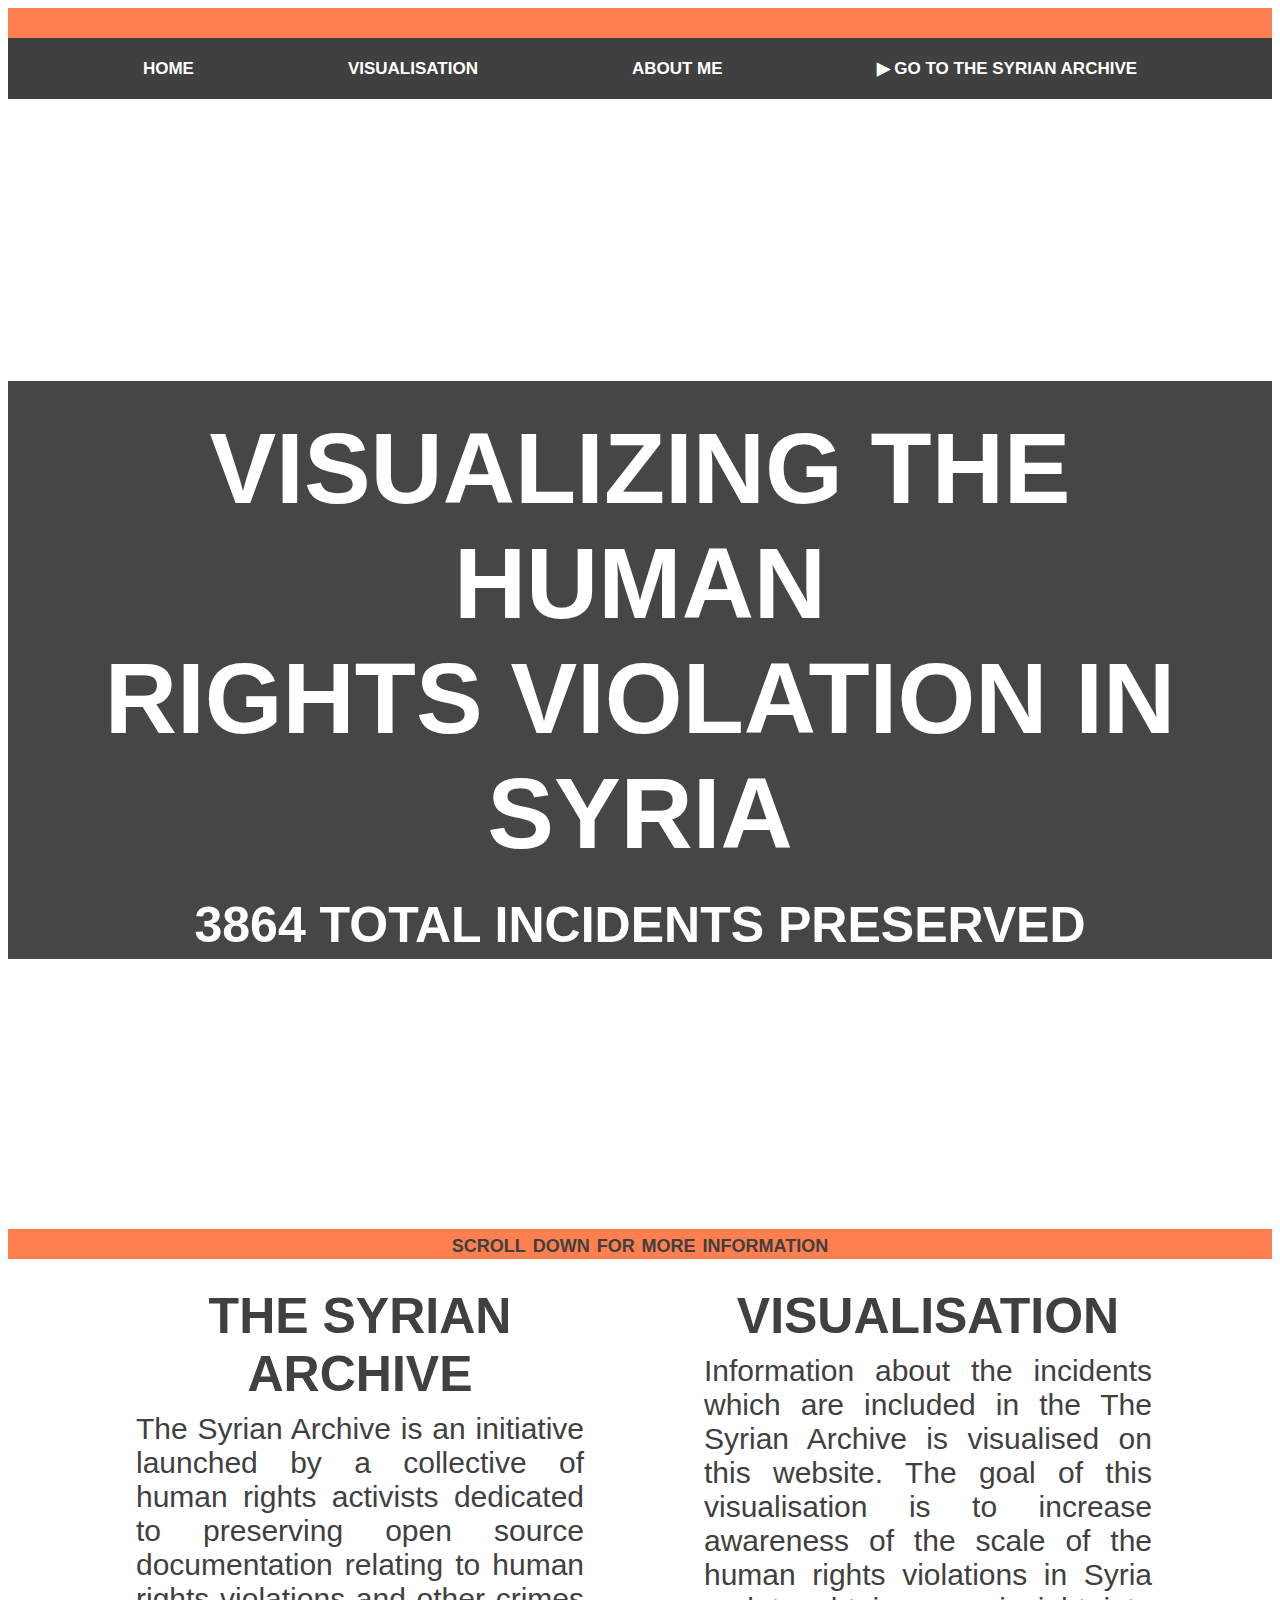
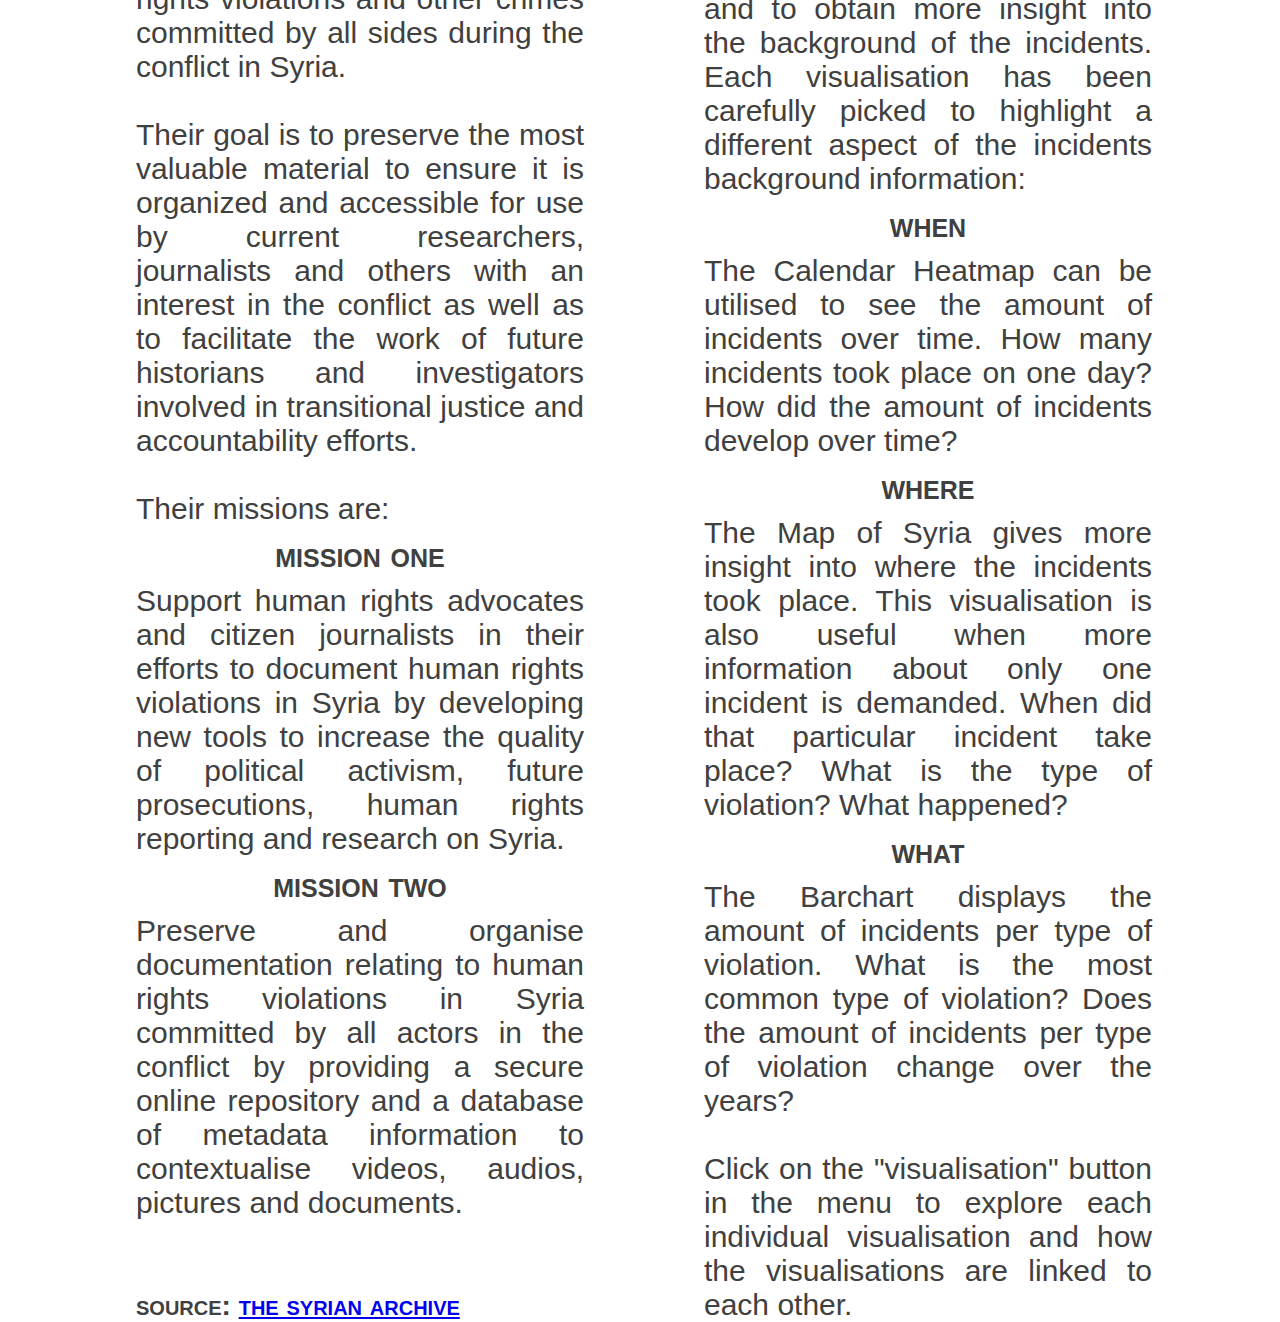
<file: dashboard/index.html>
<!-- /
# Name: Mirja Lagerwaard
# Student number: 10363149
 -->

<!DOCTYPE html>
<html>
  <head>

    <link rel="shortcut icon" type="image/png" href="images/favicon.ico"/>

    <link rel="stylesheet" type="text/css" href="index.css"/>

    <div class="orangebar"></div>

    <div class="menubuttons">
      <button id="home" onclick="window.location.href='index.html'">HOME</button>
      <button id="visualisation" onclick="window.location.href='visualisation.html'">VISUALISATION</button>
      <button id="aboutme" onclick="window.location.href='aboutme.html'">ABOUT ME</button>
      <button id="gotosyrianarchive"  onclick="window.open('https://syrianarchive.org/')">&#9654; GO TO THE SYRIAN ARCHIVE</button>
    </div>

  </head>

  <body>

    <div class="whole">
      <div class="image">

        <div class="transbox">
          <p>
            <text id="title">
              VISUALIZING THE HUMAN <br> RIGHTS VIOLATION IN SYRIA
            </text>
          </p>
          <text id="h1white">
            3864 TOTAL INCIDENTS PRESERVED
          </text><br>
        </div>
      </div>
    </div>

    <div class=whole>

      <div class="syrianarchiveinfo">
        <p>
          <text id="h1grey">
            THE SYRIAN ARCHIVE
          </text>
        </p>
        <text id="h3grey">
          The Syrian Archive is an initiative launched by a collective of human
          rights activists dedicated to preserving open source documentation
          relating to human rights violations and other crimes committed by all
          sides during the conflict in Syria. <br><br>

          Their goal is to preserve the most valuable material to ensure it is
          organized and accessible for use by current researchers, journalists
          and others with an interest in the conflict as well as to facilitate
          the work of future historians and investigators involved in
          transitional justice and accountability efforts. <br><br>

          Their missions are: <br>

          <p>
            <text id="h2grey">
              mission one
            </text>
          </p>

          Support human rights advocates and citizen journalists in their
          efforts to document human rights violations in Syria by developing
          new tools to increase the quality of political activism, future
          prosecutions, human rights reporting and research on Syria.

          <p>
            <text id="h2grey">
              mission two
            </text>
          </p>

          Preserve and organise documentation relating to human rights
          violations in Syria committed by all actors in the conflict by
          providing a secure online repository and a database of metadata
          information to contextualise videos, audios, pictures and documents.
          <br><br><br>

          <text id="h4grey">
            source: <a href="https://syrianarchive.org/" target="_black">the syrian archive</a>
          </text>

        </text>
      </div>

      <div class="visualisationinfo">
        <p>
          <text id="h1grey">
            VISUALISATION
          </text>
        </p>

        <text id="h3grey">

          Information about the incidents which are included in the The Syrian
          Archive is visualised on this website. The goal of this visualisation
          is to increase awareness of the scale of the human rights violations
          in Syria and to obtain more insight into the background of the
          incidents. Each visualisation has been carefully picked to highlight
          a different aspect of the incidents background information:

          <p>
            <text id="h2grey">
              when
            </text>
          </p>

          The Calendar Heatmap can be utilised to see the amount of incidents
          over time. How many incidents took place on one day? How did the
          amount of incidents develop over time?

          <p>
            <text id="h2grey">
              where
            </text>
          </p>

          The Map of Syria gives more insight into where the incidents took
          place. This visualisation is also useful when more information about
          only one incident is demanded. When did that particular incident take
          place? What is the type of violation? What happened?

          <p>
            <text id="h2grey">
              what
            </text>
          </p>

          The Barchart displays the amount of incidents per type of violation.
          What is the most common type of violation? Does the amount of
          incidents per type of violation change over the years?
          <br><br>

          Click on the "visualisation" button in the menu to explore each
          individual visualisation and how the visualisations are linked to
          each other.

        </text>
      </div>
    </div>

    <div class="orangebar">scroll down for more information</div>

  </body>

</html>
</file>
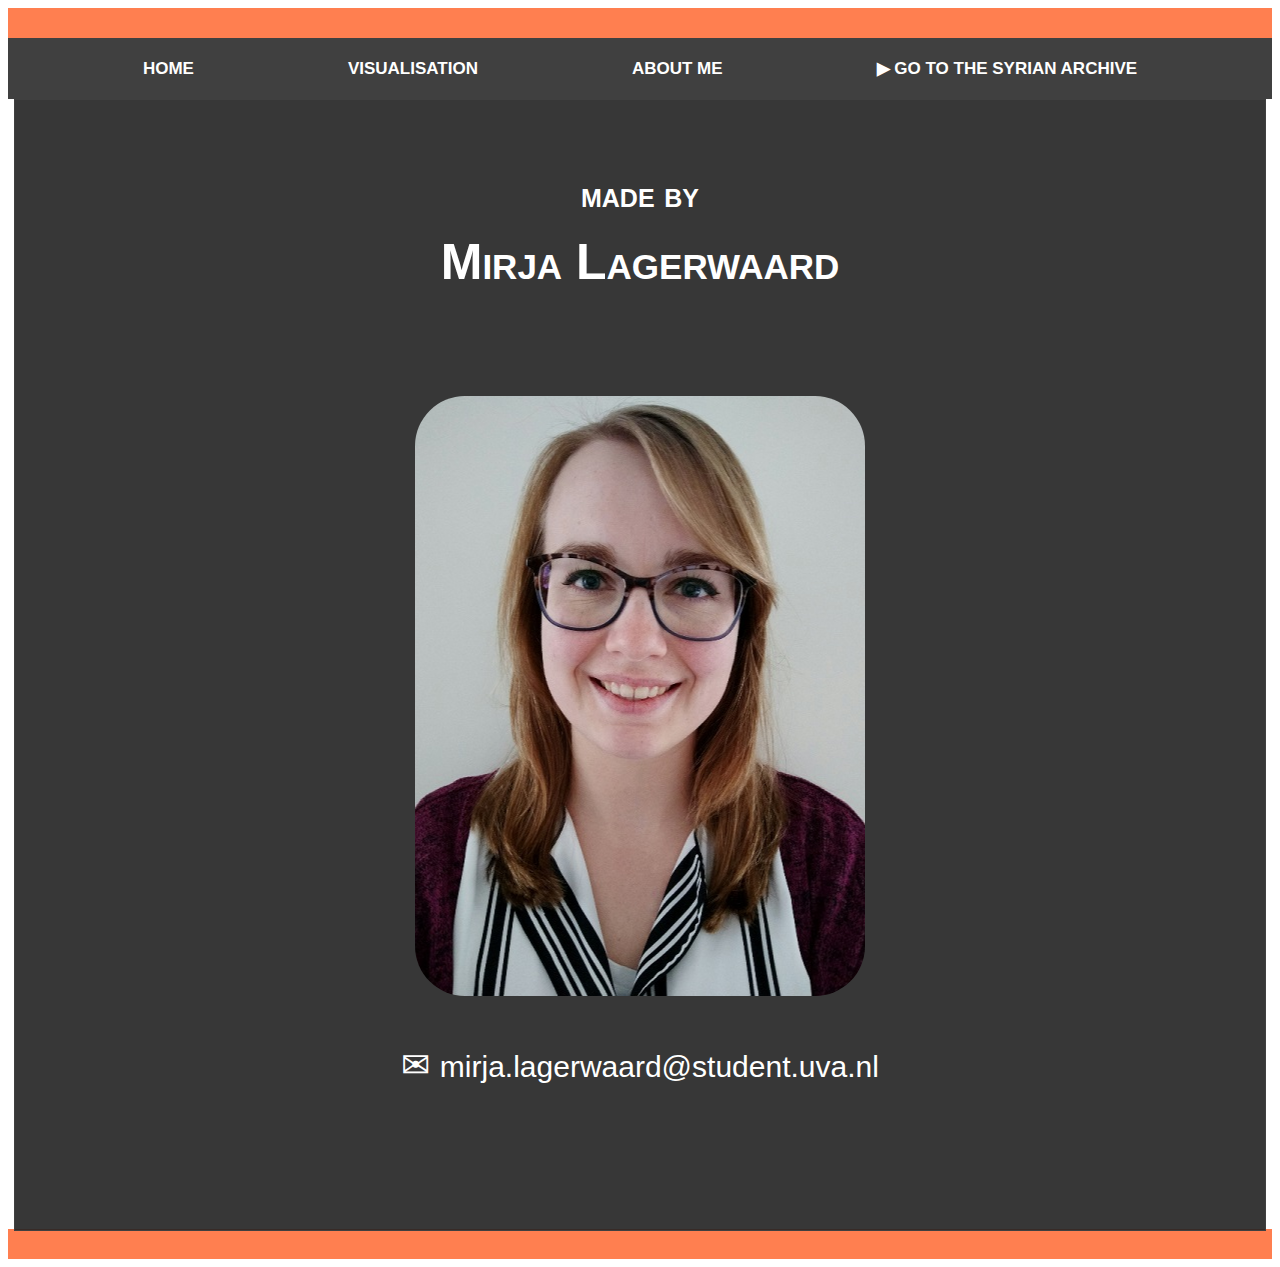
<file: dashboard/aboutme.html>
<!-- /
# Name: Mirja Lagerwaard
# Student number: 10363149
 -->

<!DOCTYPE html>
  <head>

      <link rel="shortcut icon" type="image/png" href="images/favicon.ico"/>

      <link rel="stylesheet" type="text/css" href="index.css"/>
      <link rel="stylesheet" type="text/css" href="aboutme.css"/>

      <div class="orangebar"></div>

      <div class="menubuttons">
        <button id="home" onclick="window.location.href='index.html'">HOME</button>
        <button id="visualisation" onclick="window.location.href='visualisation.html'">VISUALISATION</button>
        <button id="aboutme" onclick="window.location.href='aboutme.html'">ABOUT ME</button>
        <button id="gotosyrianarchive"  onclick="window.open('https://syrianarchive.org/')">&#9654; GO TO THE SYRIAN ARCHIVE</button>
      </div>

  </head>

  <body>

    <div class="total">
      <div class="merge">

        <div class="name">
          <text id="h2white">
            made by
          </text><br><br>
          <text id="h1white">
            Mirja Lagerwaard
          </text>
        </div>

        <div class="photo"></div>

        <div class="contact">
          <text id="mail">
            &#9993;
          </text>
          <text id="h3white">
            mirja.lagerwaard@student.uva.nl
          </text>
        </div>

      </div>
    </div>

    <div class="orangebar"></div>

  </body>

</html>
</file>
<file: dashboard/index.css>
/*
# Name: Mirja Lagerwaard
# Student number: 10363149
*/

/*Style for page layout*/
.orangebar {
  height: 30px;
  background-color: #ff7f50;
  color: #404040;
  font-family: Gill Sans,Gill Sans MT,Calibri,sans-serif;
  font-size: 25px;
  font-weight: bold;
  font-variant: small-caps;
  text-align: center;
}

.image {
  height: 1130px;
  background-image: url(http://sirismm.si.edu/sackler/photo/Parker-Photographs-of-Islamic-Monuments-A2002.6.004.jpg);
  text-align: center;
  background-repeat: no-repeat;
  background-size: 100%;
}

.menubuttons {
  text-align: center;
  background-color: #404040;
}

.whole {
  text-align: center;
}

div.transbox {
  background-color: #333333;
  opacity: 0.9;
  position: relative;
  top: 25%;
  border: 5px solid #333333;
}


.syrianarchiveinfo {
  width: 35%;
  position: absolute;
  margin-left: 10%;
  margin-top: 50px;
  text-align: justify;
  height: 1150px;
}

.visualisationinfo {
  width: 35%;
  height: 1050px;
  position: absolute;
  right: 0;
  margin-right: 10%;
  margin-top: 50px;
  text-align: justify;
  height: 1150px;
}

/*Style for menubar*/
#home,
#visualisation,
#aboutme,
#gotosyrianarchive {
   background-color: #404040;
   border: none;
   padding: 15px 75px;
   text-align: center;
   height: 60px;

   color: white;
   font-family: Gill Sans,Gill Sans MT,Calibri,sans-serif;
   font-size: 17px;
   font-variant: small-caps;
   font-weight: 700;
}

#home:hover,
#visualisation:hover,
#aboutme:hover,
#gotosyrianarchive:hover {
     background-color: #ff7f50;
}

/*Style for text*/
#title {
  color: white;
  font-family: Gill Sans,Gill Sans MT,Calibri,sans-serif;
	font-size: 100px;
	font-variant: small-caps;
  font-weight: bold;
}

#h1white {
  color: white;
  font-family: Gill Sans,Gill Sans MT,Calibri,sans-serif;
  font-size: 50px;
  font-variant: small-caps;
  font-weight: 700;
}

#h2white {
  color: white;
  font-family: Gill Sans,Gill Sans MT,Calibri,sans-serif;
  font-size: 35px;
  font-variant: small-caps;
  font-weight: 700;
}

#h3white {
  color: white;
  font-family: Gill Sans,Gill Sans MT,Calibri,sans-serif;
  font-size: 30px;
}

#h1grey {
  color: #404040;
  font-family: Gill Sans,Gill Sans MT,Calibri,sans-serif;
  font-size: 50px;
  font-variant: small-caps;
  font-weight: 700;
}

#h2grey {
  color: #404040;
  font-family: Gill Sans,Gill Sans MT,Calibri,sans-serif;
  font-size: 35px;
  font-variant: small-caps;
  font-weight: 700;
}

#h3grey {
   color: #404040;
   font-family: Gill Sans,Gill Sans MT,Calibri,sans-serif;
   font-size: 30px;
}

#h4grey {
   color: #404040;
   font-family: Gill Sans,Gill Sans MT,Calibri,sans-serif;
   font-size: 28px;
   font-variant: small-caps;
   font-weight: bold;
}

#h5grey {
  color: #404040;
  font-family: Gill Sans,Gill Sans MT,Calibri,sans-serif;
  font-size: 28px;
  font-variant: small-caps;
}

p {
    margin: 2%;
    text-align: center;
}
</file>
<file: dashboard/aboutme.css>
/*
# Name: Mirja Lagerwaard
# Student number: 10363149
*/

/*Style for page layout*/
.total {
  text-align: center;
  margin: 0 auto;
  background-image: url("http://sirismm.si.edu/sackler/photo/Parker-Photographs-of-Islamic-Monuments-A2002.6.004.jpg");
  background-size: 100%;
  background-repeat: no-repeat;
  height: 1130px;
  width: 100%;
}

.merge {
  width: 1250px;
  height: 100%;
  background-color: rgba(33,33,33,0.9);
  border: 1px solid #404040;
  display: inline-block; 
}

.name {
  text-align: center;
  margin-top: 75px;
  margin-bottom: 30px;
  width: 1250px;
  display: inline-block;
}

.backgroundimage {
    height: 1130px;
    background-image: url(http://sirismm.si.edu/sackler/photo/Parker-Photographs-of-Islamic-Monuments-A2002.6.004.jpg);
    text-align: center;
    background-repeat: no-repeat;
    background-size: 100%;
}

/*Style for photo*/
.photo {
  text-align: center;
  width: 450px;
  height: 600px;
  border-radius: 50px 50px 50px 50px;
  background-image: url("images/photoofme.jpg");
  background-repeat: no-repeat;
  background-position: center;
  display: inline-block;
  margin-top: 75px;
  margin-bottom: 45px;
}

/*Style for mail icon*/
#mail {
  color: white;
  font-family: Gill Sans,Gill Sans MT,Calibri,sans-serif;
  font-size: 35px;
}
</file>
